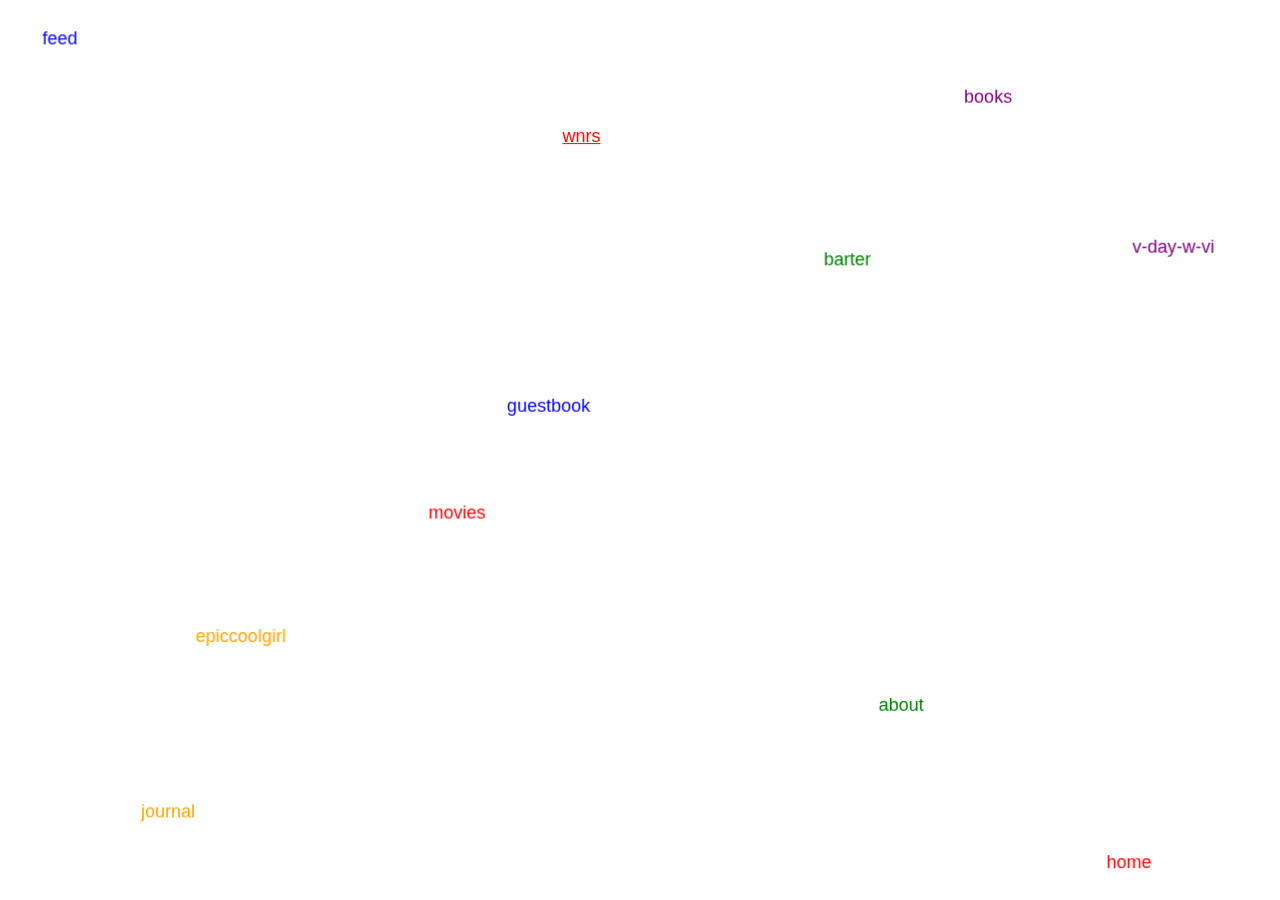
<file: public/sitemap/index.html>
<!DOCTYPE html>
<html lang="en">

<head>
  <meta charset="utf-8" />
  <meta name="viewport" content="width=device-width, initial-scale=1.0" />
  <title>sitemap</title>
  <link rel="icon" href="/assets/refrigerator.png" type="image/png" />
  <style>
    html,
    body {
      margin: 0;
      padding: 0;
      width: 100%;
      height: 100%;
      overflow: hidden;
      background: white;
      font-family: "Trebuchet MS", sans-serif;
    }

    .stage {
      position: relative;
      width: 100vw;
      height: 100vh;
    }

    .drift-link {
      position: absolute;
      top: 0;
      left: 0;
      text-decoration: none;
      font-size: 18px;
      white-space: nowrap;
      will-change: transform;
    }

    .drift-link:hover {
      text-decoration: underline;
    }
  </style>
</head>

<body>
  <div class="stage" id="stage">
    <a class="drift-link" href="/" style="color: red;">home</a>
    <a class="drift-link" href="/about/" style="color: green;">about</a>
    <a class="drift-link" href="/feed/" style="color: blue;">feed</a>
    <a class="drift-link" href="/journal/" style="color: orange;">journal</a>
    <a class="drift-link" href="/books/" style="color: purple;">books</a>
    <a class="drift-link" href="/movies/" style="color: red;">movies</a>
    <a class="drift-link" href="/barter/" style="color: green;">barter</a>
    <a class="drift-link" href="/guestbook/" style="color: blue;">guestbook</a>
    <a class="drift-link" href="/epiccoolgirl/" style="color: orange;">epiccoolgirl</a>
    <a class="drift-link" href="/v-day-w-vi/" style="color: purple;">v-day-w-vi</a>
    <a class="drift-link" href="/wnrs/" style="color: red;">wnrs</a>
  </div>

  <script>
    const stage = document.getElementById("stage");
    const links = Array.from(document.querySelectorAll(".drift-link"));

    const items = links.map((el) => ({
      el,
      x: Math.random() * (stage.clientWidth - 100),
      y: Math.random() * (stage.clientHeight - 30),
      vx: (Math.random() < 0.5 ? -1 : 1) * (0.1 + Math.random() * 0.3),
      vy: (Math.random() < 0.5 ? -1 : 1) * (0.1 + Math.random() * 0.3),
    }));

    function tick() {
      const w = stage.clientWidth;
      const h = stage.clientHeight;
      for (const it of items) {
        const ew = it.el.offsetWidth;
        const eh = it.el.offsetHeight;
        it.x += it.vx;
        it.y += it.vy;
        if (it.x < 0) {it.x = 0; it.vx = -it.vx;}
        if (it.x + ew > w) {it.x = w - ew; it.vx = -it.vx;}
        if (it.y < 0) {it.y = 0; it.vy = -it.vy;}
        if (it.y + eh > h) {it.y = h - eh; it.vy = -it.vy;}
        it.el.style.transform = `translate(${it.x}px, ${it.y}px)`;
      }
      requestAnimationFrame(tick);
    }
    requestAnimationFrame(tick);
  </script>
</body>

</html>
</file>
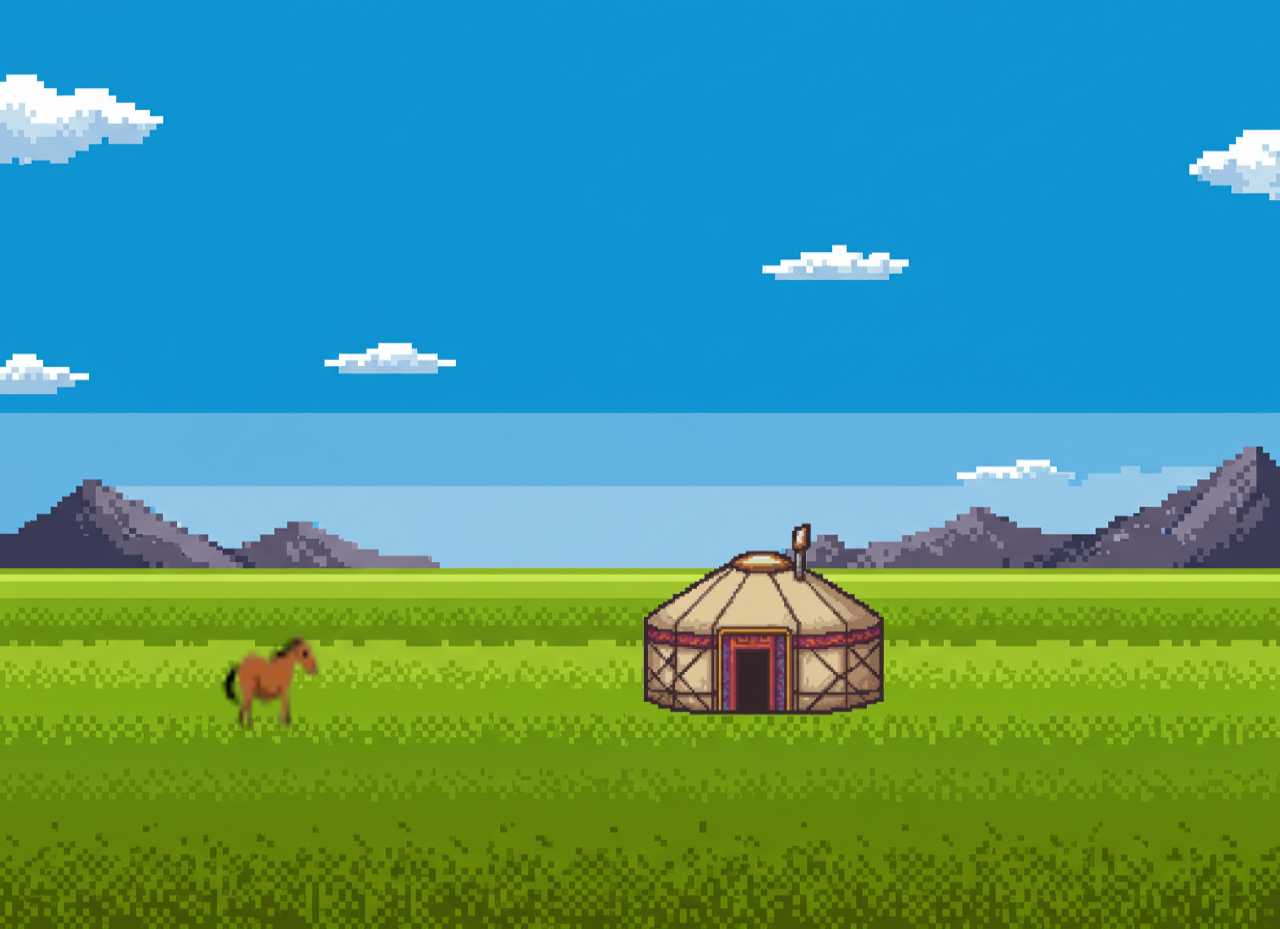
<file: public/welcome/index.html>
<!DOCTYPE html>
<html lang="en">
    <head>
        <meta charset="utf-8">
        <link rel="stylesheet" href="styles.css">
    </head>
    <body>
        <h1 id="yurt-message" class="game-alerts press-start-2p-regular">you found my yurt! press 'e' to enter!</h1>
        <img id="bg" class="steppe-bg" src="assets/steppe_bg.png">
        <canvas id="steppe"></canvas>
        <script type="module" src="js/main.js"></script>
    </body>
</html
</file>
<file: public/welcome/styles.css>
@import url('https://fonts.googleapis.com/css2?family=Press+Start+2P&family=VT323&display=swap');

.vt323-regular {
  font-family: "VT323", monospace;
  font-weight: 400;
  font-style: normal;
}

.press-start-2p-regular {
  font-family: "Press Start 2P", system-ui;
  font-weight: 400;
  font-style: normal;
}

html {
    font-family: "VT323", monospace;
    font-weight: 400;
    font-style: normal;
}

body {
    display: flex;
    flex-direction: column;
    justify-content: center;
    align-items: center;
    margin: 0;
    padding: 0;
    min-height: 929px;
    overflow: hidden;
    height: 100vh;
    background: cyan;
}

.information-board {
    position: absolute;
    display: flex;
    flex-direction: column;
    align-items: center;
    width: 50%;
    min-width: 855px;
    min-height: 929px;
    height: 90%;
    background-color: rgba(255, 100, 100, 0.3);
    color: white;
    box-shadow: 0px 0px 15px rgba(0, 0, 0, 0.3);
}

.enter-text {
    line-height: 80px;
    font-size: 50px;
    font-weight: 400;
    color: white;
    position: absolute;
    text-decoration: none;
}

.enter-text:hover {
    color: cyan;
}

#steppe {
    width: 100%;
    height: 100%;
    position: absolute;
    z-index: 0;
}

.steppe-bg {
    z-index: 0;
    position: absolute;
    width: 100%;
    height: 100%;
    min-height: 929px;
}

.game-alerts {
    text-align: center;
    margin: 0;
    padding: 10px;
    line-height: 80px;
    background-color: white;
    z-index: 1;
    position: absolute;
    color: black;
    width: 1260px;
    font-size: 20px;
    top: 100px;
}

.yurt-bg {
    position: absolute;
    width: 100%;
    height: 100%;
    min-height: 929px;
}

.little-omar {
    position: absolute;
    right: 8%;;
    bottom: 0%;
    width: 15%;
    z-index: 3;
}

.header {
    margin-top: 5%;
    width: 90%;
    box-shadow: 0px 0px 15px rgba(0, 0, 0, 0.3);
}

.navbar {
    display: flex;
    flex-direction: row;
    justify-content: space-between;
    background-color: #b62d24;
    margin-top: 2%;
    width: 86%;
    padding: 2%;
    box-shadow: 0px 0px 15px rgba(0, 0, 0, 0.3);
}

.navbar a {
    color: white;
    font-size: 25px;
}

.row {
    display: flex;
    width: 90%;
    height: 60%;
    justify-content: center;
    align-items: center;
    margin-top: 2%;
    justify-content: space-between;
    background-image: url('assets/frame.jpeg');
    background-repeat: no-repeat;
    background-position: center;
    background-size: 100% 100%;
    box-shadow: 0px 0px 15px rgba(0, 0, 0, 0.3);
}

.blurb {
    display: inline-block;
    padding: 10%;
    max-height: 40%;
    overflow-y: auto;
}

.blurb ul {
    overflow-y: auto;
    max-height: 25%;
}

.blurb .complete {
    text-decoration: line-through;
}

.blurb li, .blurb p {
    font-size: 25px;
}

.blurb h1 {
    font-size: 40px;
    text-decoration: underline;
}
</file>
